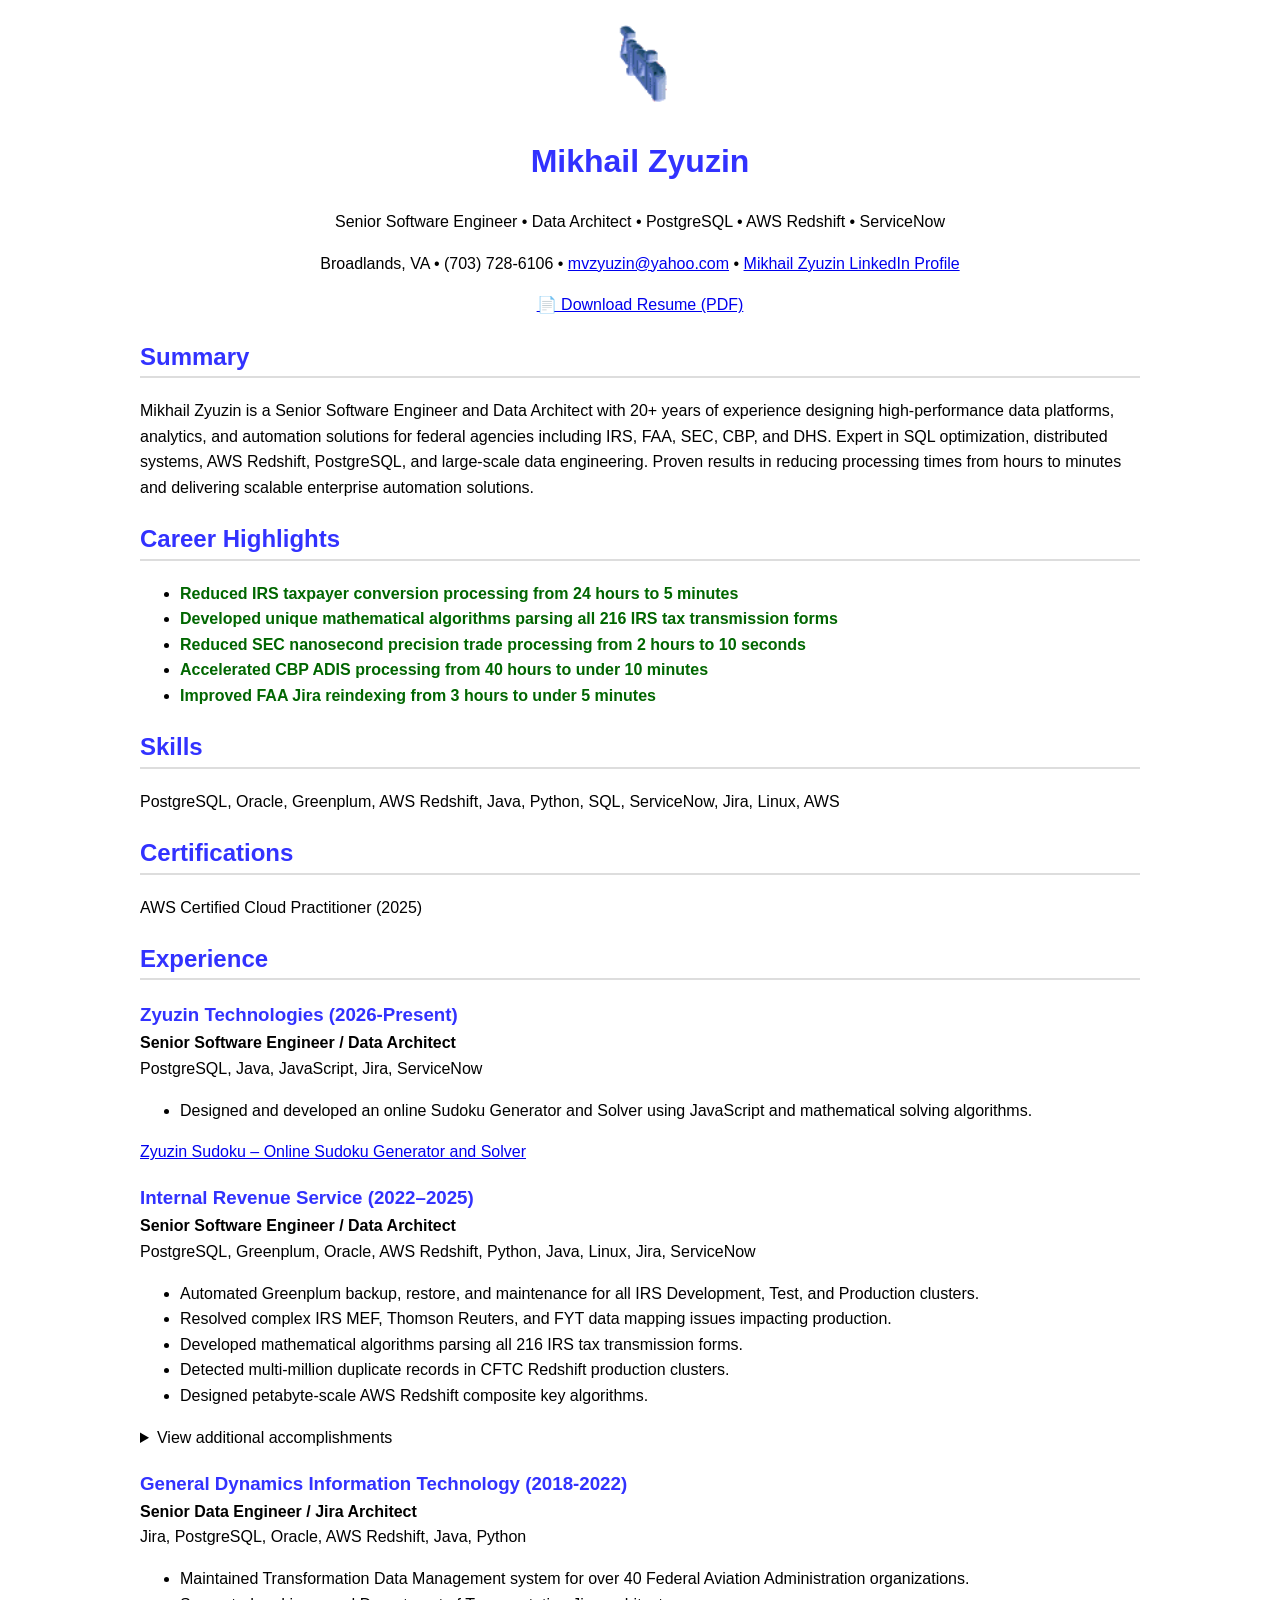
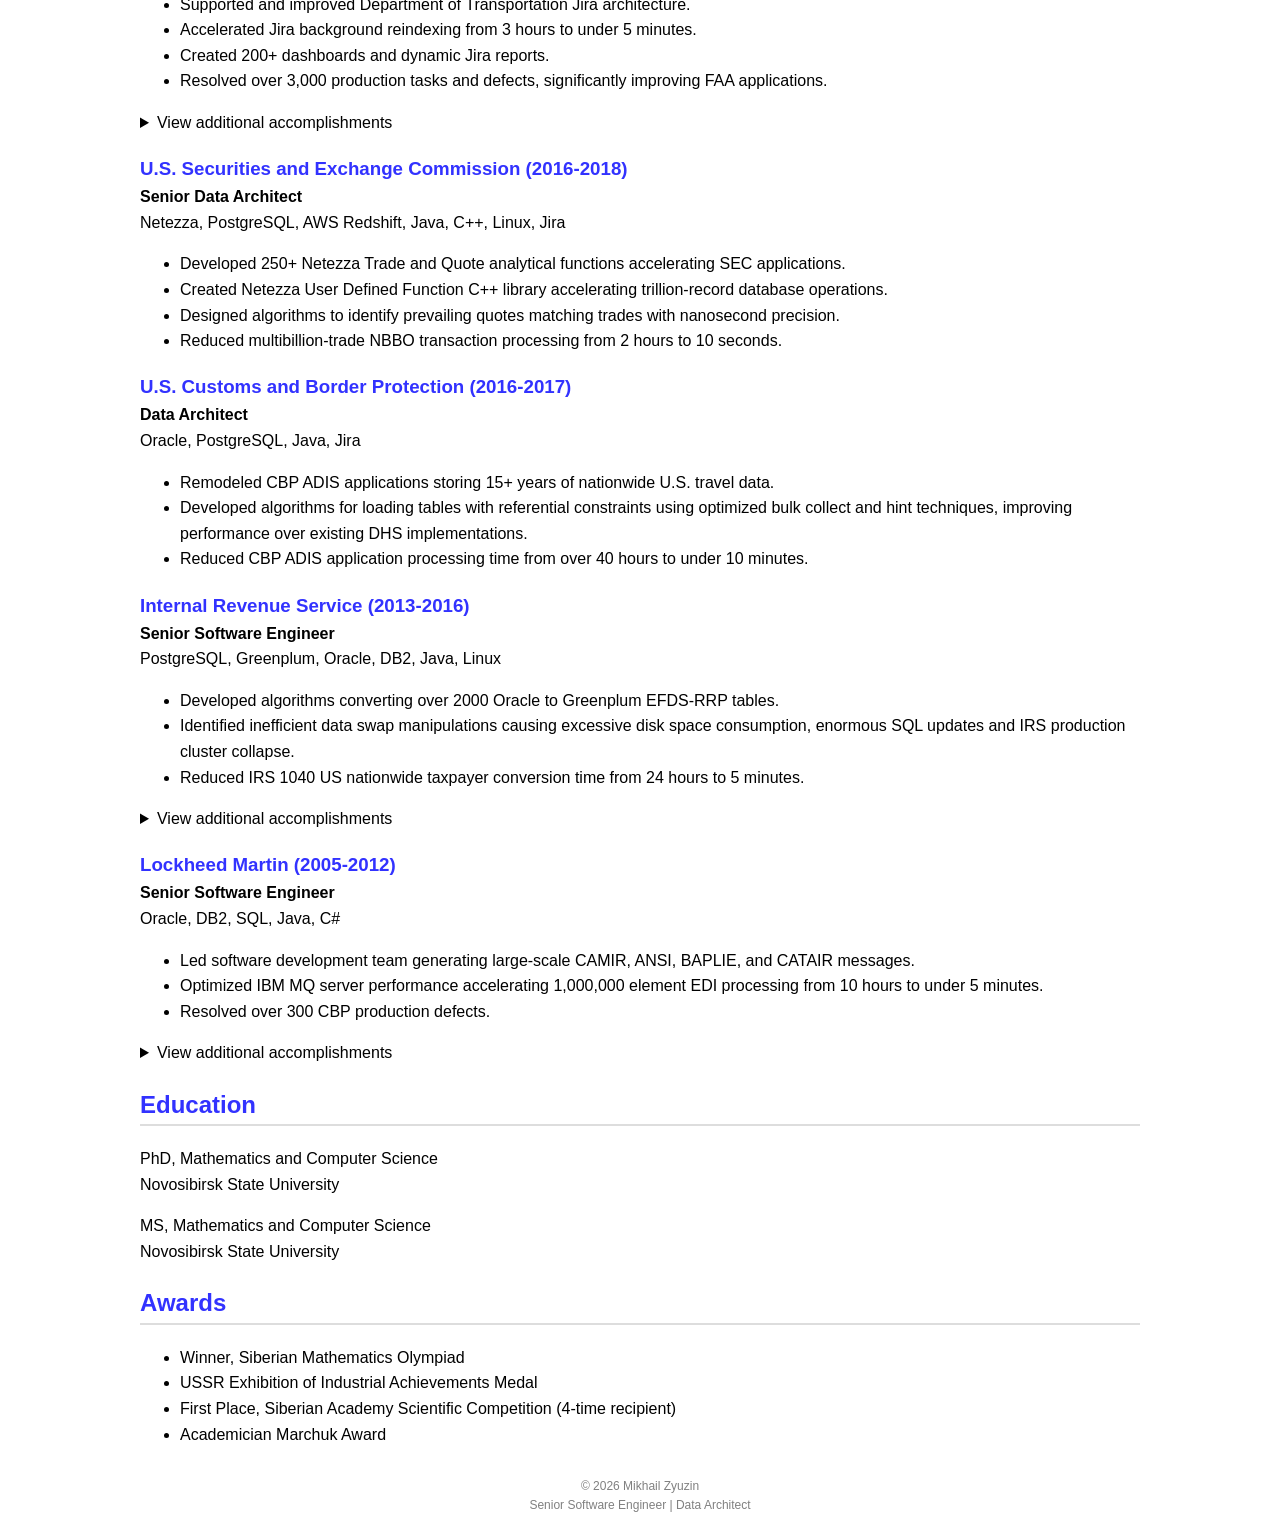
<file: ZyuzinResume.html>
<!DOCTYPE html>
<html lang="en">
<head>
<meta charset="UTF-8">
<meta name="viewport" content="width=device-width, initial-scale=1.0">
<meta name="author" content="Mikhail Zyuzin">
<meta name="description"
      content="Mikhail Zyuzin - Senior Software Engineer and Data Architect with 20+ years of experience in PostgreSQL, AWS Redshift, Java, Python, ServiceNow, and Federal Government systems.">
<meta name="keywords"
      content="Mikhail Zyuzin, Software Engineer, Data Architect, PostgreSQL, AWS Redshift, ServiceNow, Java, Python">

<title>Mikhail Zyuzin | Senior Software Engineer | Data Architect</title>

<style>
body {
    font-family: Arial, sans-serif;
    max-width: 1000px;
    margin: auto;
    padding: 20px;
    line-height: 1.6;
}

header {
    text-align: center;
}

h1 {
    color: #3232FF;
}

h2 {
    color: #3232FF;
    border-bottom: 2px solid #ddd;
}

h3 {
    color: #3232FF;
    margin-bottom: 0;
}

h3 + p {
    margin-top: 0;
}

details {
    margin-top: 0;
    margin-bottom: 0;
}

summary {
    cursor: pointer;
}

.highlight {
    font-weight: bold;
    color: #006600;
}

footer {
    text-align: center;
    margin-top: 30px;
    font-size: 12px;
    color: gray;
}
</style>

<!-- zyuzin -->
<link rel="canonical" href="https://zyuzintechnologies.netlify.app/ZyuzinResume.html">

<script type="application/ld+json">
{
  "@context":"https://schema.org",
  "@type":"Person",
  "name":"Mikhail Zyuzin",
  "jobTitle":"Senior Software Engineer",
  "url":"https://zyuzintechnologies.netlify.app/ZyuzinResume.html",
  "sameAs":[
    "https://www.linkedin.com/in/mikhail-zyuzin-622b4029"
  ],
  "knowsAbout":[
    "PostgreSQL",
    "AWS Redshift",
    "Java",
    "Python",
    "ServiceNow",
    "Data Architecture"
  ]
}
</script>

</head>
<body>

<header>

    <img src="ZyuzinLogo.gif"
         alt="Mikhail Zyuzin Senior Software Engineer and Data Architect"
         width="150">

    <h1>Mikhail Zyuzin</h1>

    <p>
        Senior Software Engineer • Data Architect • PostgreSQL • AWS Redshift • ServiceNow
    </p>

    <p>
        Broadlands, VA • (703) 728-6106 • <a href="mailto:mvzyuzin@yahoo.com">mvzyuzin@yahoo.com</a> • <a href="https://www.linkedin.com/in/mikhail-zyuzin-622b4029">Mikhail Zyuzin LinkedIn Profile</a>
    </p>

    <p>
    <a href="MikhailZyuzinResume.pdf" target="_blank">
        📄 Download Resume (PDF)
    </a>
    </p>

</header>

<section>
    <h2>Summary</h2>

    <p>
Mikhail Zyuzin is a Senior Software Engineer and Data Architect with 20+ years of experience designing high-performance data platforms, analytics, and automation solutions for federal agencies including IRS, FAA, SEC, CBP, and DHS. Expert in SQL optimization, distributed systems, AWS Redshift, PostgreSQL, and large-scale data engineering. Proven results in reducing processing times from hours to minutes and delivering scalable enterprise automation solutions.
    </p>
</section>

<section>
    <h2>Career Highlights</h2>

    <ul>
        <li>
            <span class="highlight">
                Reduced IRS taxpayer conversion processing from 24 hours to 5 minutes
            </span>
        </li>

        <li>
            <span class="highlight">
                Developed unique mathematical algorithms parsing all 216 IRS tax transmission forms
            </span>
        </li>

        <li>
            <span class="highlight">
                Reduced SEC nanosecond precision trade processing from 2 hours to 10 seconds
            </span>
        </li>

        <li>
            <span class="highlight">
                Accelerated CBP ADIS processing from 40 hours to under 10 minutes
            </span>
        </li>

        <li>
            <span class="highlight">
                Improved FAA Jira reindexing from 3 hours to under 5 minutes
            </span>
        </li>
    </ul>
</section>

<section>
    <h2>Skills</h2>

    <p>
        PostgreSQL, Oracle, Greenplum, AWS Redshift, Java, Python,
        SQL, ServiceNow, Jira, Linux, AWS
    </p>
</section>

<section>
    <h2>Certifications</h2>

    <p>
        AWS Certified Cloud Practitioner (2025)
    </p>
</section>

    <h2>Experience</h2>

<section>
    <h3>Zyuzin Technologies (2026-Present)</h3>
    <p>
        <b>Senior Software Engineer / Data Architect</b><br>
        PostgreSQL, Java, JavaScript, Jira, ServiceNow
    </p>
    <ul>
        <li>Designed and developed an online Sudoku Generator and Solver using JavaScript and mathematical solving algorithms.</li>
    </ul>

    <p>
        <a href="https://zyuzintechnologies.netlify.app">
            Zyuzin Sudoku – Online Sudoku Generator and Solver
        </a>
    </p>

</section>

<section>
    <h3>Internal Revenue Service (2022–2025)</h3>
    <p>
        <b>Senior Software Engineer / Data Architect</b><br>
        PostgreSQL, Greenplum, Oracle, AWS Redshift,
        Python, Java, Linux, Jira, ServiceNow
    </p>

    <ul>
        <li>Automated Greenplum backup, restore, and maintenance for all IRS Development, Test, and Production clusters.</li>
        <li>Resolved complex IRS MEF, Thomson Reuters, and FYT data mapping issues impacting production.</li>
        <li>Developed mathematical algorithms parsing all 216 IRS tax transmission forms.</li>
        <li>Detected multi-million duplicate records in CFTC Redshift production clusters.</li>
        <li>Designed petabyte-scale AWS Redshift composite key algorithms.</li>
    </ul>

    <details>
        <summary>View additional accomplishments</summary>
        <ul>
            <li>Built Java Spring Boot framework replacing IRS Swagger-based API execution.</li>
            <li>Identified and published Python HoloViews deep-zoom nanosecond-precision defects.</li>
            <li>Developed AWS QuickSight dashboards identifying CFTC Redshift data duplicates.</li>
        </ul>
    </details>
</section>

<section>
    <h3>General Dynamics Information Technology (2018-2022)</h3>
    <p>
        <b>Senior Data Engineer / Jira Architect</b><br>
        Jira, PostgreSQL, Oracle, AWS Redshift, Java, Python
    </p>

    <ul>
        <li>Maintained Transformation Data Management system for over 40 Federal Aviation Administration organizations.</li>
        <li>Supported and improved Department of Transportation Jira architecture.</li>
        <li>Accelerated Jira background reindexing from 3 hours to under 5 minutes.</li>
        <li>Created 200+ dashboards and dynamic Jira reports.</li>
        <li>Resolved over 3,000 production tasks and defects, significantly improving FAA applications.</li>
    </ul>

    <details>
        <summary>View additional accomplishments</summary>

        <ul>
            <li>Developed trigger-based Jira access history algorithms.</li>
            <li>Discovered and resolved CMS Jira workflow degradation problems.</li>
        </ul>
    </details>
</section>

<section>
    <h3>U.S. Securities and Exchange Commission (2016-2018)</h3>
    <p>
        <b>Senior Data Architect</b><br>
        Netezza, PostgreSQL, AWS Redshift, Java, C++, Linux, Jira
    </p>

    <ul>
        <li>Developed 250+ Netezza Trade and Quote analytical functions accelerating SEC applications.</li>
        <li>Created Netezza User Defined Function C++ library accelerating trillion-record database operations.</li>
        <li>Designed algorithms to identify prevailing quotes matching trades with nanosecond precision.</li>
        <li>Reduced multibillion-trade NBBO transaction processing from 2 hours to 10 seconds.</li>
    </ul>

</section>

<section>
    <h3>U.S. Customs and Border Protection (2016-2017)</h3>
    <p>
        <b>Data Architect</b><br>
        Oracle, PostgreSQL, Java, Jira
    </p>
    <ul>
        <li>Remodeled CBP ADIS applications storing 15+ years of nationwide U.S. travel data.</li>
        <li>Developed algorithms for loading tables with referential constraints using optimized bulk collect and hint techniques, improving performance over existing DHS implementations.</li>
        <li>Reduced CBP ADIS application processing time from over 40 hours to under 10 minutes.</li>
    </ul>
</section>

<section>
    <h3>Internal Revenue Service (2013-2016)</h3>
    <p>
        <b>Senior Software Engineer</b><br>
        PostgreSQL, Greenplum, Oracle, DB2, Java, Linux
    </p>

    <ul>
        <li>Developed algorithms converting over 2000 Oracle to Greenplum EFDS-RRP tables.</li>
        <li>Identified inefficient data swap manipulations causing excessive disk space consumption, enormous SQL updates and IRS production cluster collapse.</li>
        <li>Reduced IRS 1040 US nationwide taxpayer conversion time from 24 hours to 5 minutes.</li>
    </ul>

    <details>
        <summary>View additional accomplishments</summary>

        <ul>
            <li>Created mathematical model detecting massive tax submission falsifications.</li>
            <li>Developed ErlangB and ErlangC non-linear equation algorithms identifying precise radio and mobile device locations.</li>
        </ul>
    </details>
</section>

<section>
    <h3>Lockheed Martin (2005-2012)</h3>
    <p>
        <b>Senior Software Engineer</b><br>
        Oracle, DB2, SQL, Java, C#
    </p>

    <ul>
        <li>Led software development team generating large-scale CAMIR, ANSI, BAPLIE, and CATAIR messages.</li>
        <li>Optimized IBM MQ server performance accelerating 1,000,000 element EDI processing from 10 hours to under 5 minutes.</li>
        <li>Resolved over 300 CBP production defects.</li>
    </ul>

    <details>
        <summary>View additional accomplishments</summary>
        <ul>
            <li>Developed optimized non-linear numerical algorithms exceeding the performance of Silicon Graphics RGIVN IMSL libraries.</li>
            <li>Processed over 4,000 EDI M1/M21 Ocean, Rail, and Air test cases.</li>
        </ul>
    </details>
</section>

<section>
    <h2>Education</h2>

    <p>
        PhD, Mathematics and Computer Science<br>
        Novosibirsk State University
    </p>

    <p>
        MS, Mathematics and Computer Science<br>
        Novosibirsk State University
    </p>
</section>

<section>
    <h2>Awards</h2>

    <ul>
        <li>Winner, Siberian Mathematics Olympiad</li>
        <li>USSR Exhibition of Industrial Achievements Medal</li>
        <li>First Place, Siberian Academy Scientific Competition (4-time recipient)</li>
        <li>Academician Marchuk Award</li>
    </ul>
</section>

<footer>
    © 2026 Mikhail Zyuzin
    <br>
    Senior Software Engineer | Data Architect
</footer>

</body>
</html>
</file>
